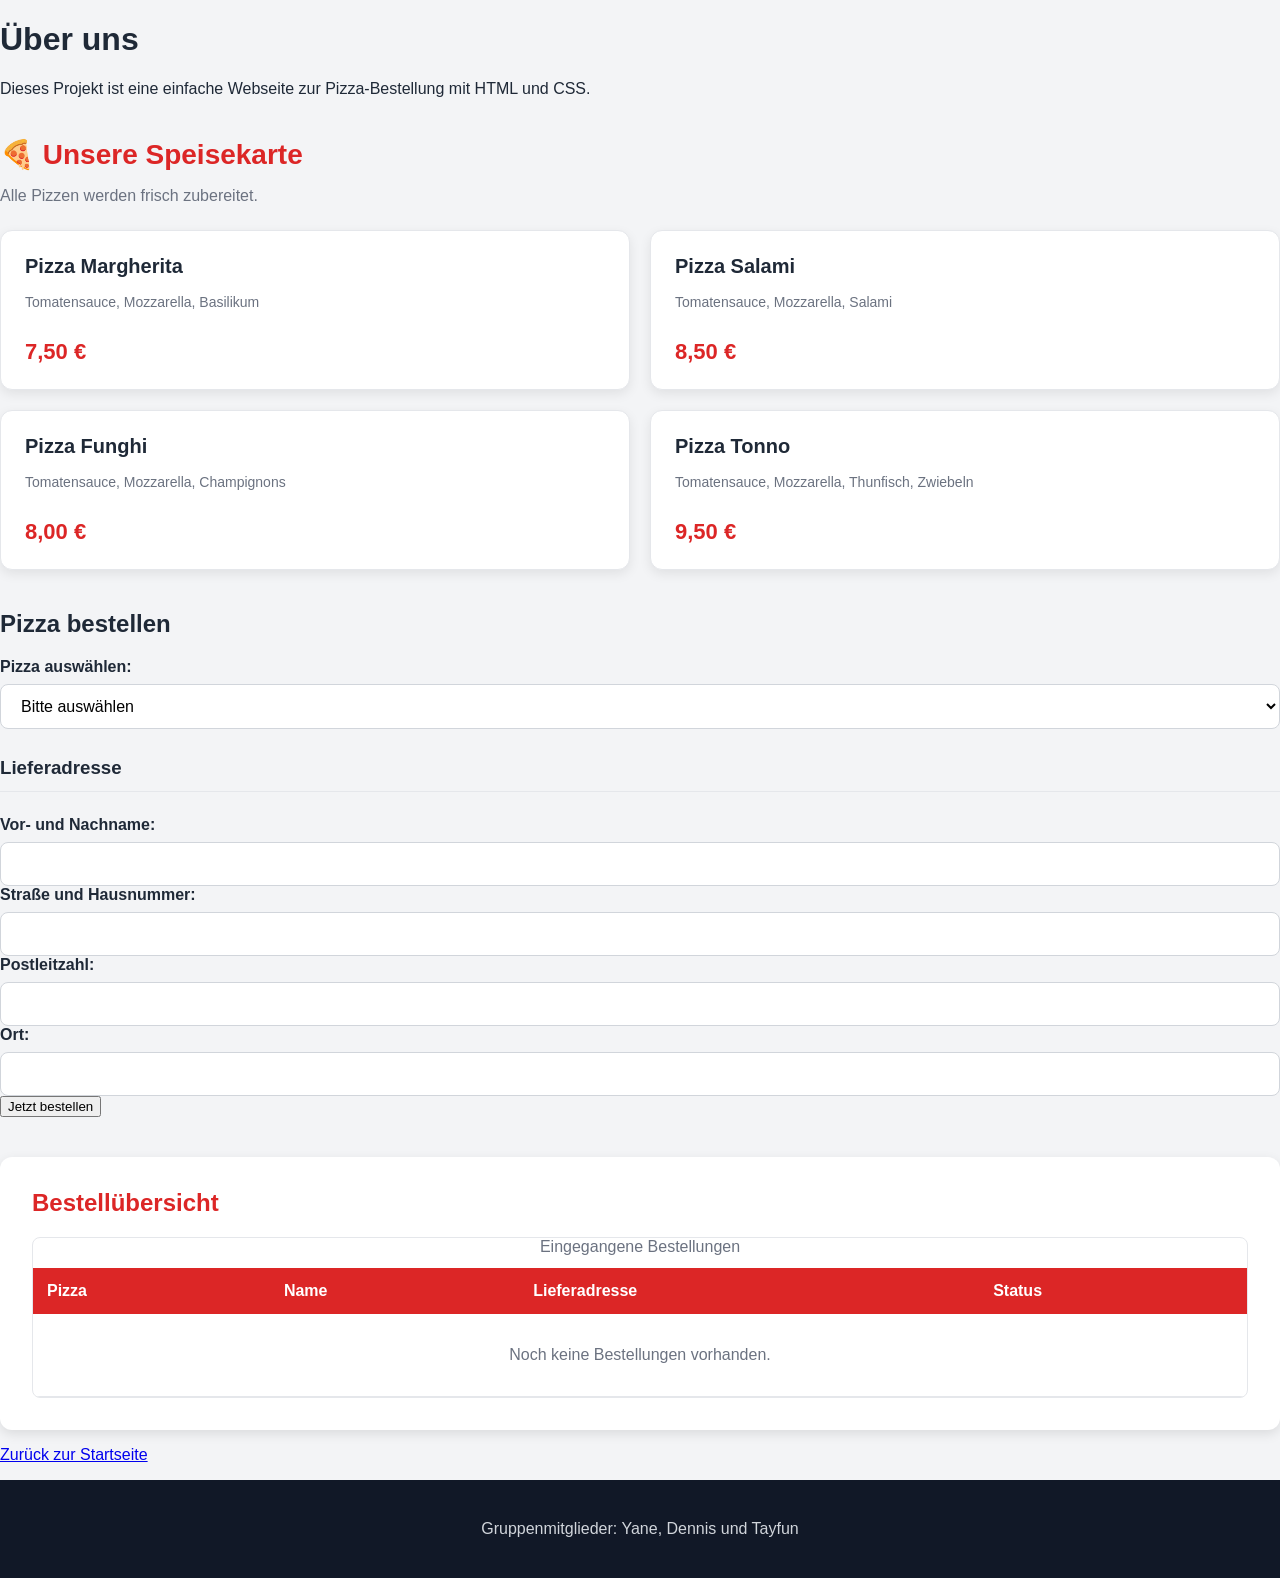
<file: index.html>
<!DOCTYPE html>
<html lang="de">
<head>
  <meta charset="UTF-8">
  <title>Über uns</title>
  <!-- Bindet style.css ein -->
  <link rel="stylesheet" href="style.css">
</head>
<body>
  <h1>Über uns</h1>

  <!-- Projektbeschreibung -->
  <p>Dieses Projekt ist eine einfache Webseite zur Pizza-Bestellung mit HTML und CSS.</p>

  <!-- Speisekarte -->
  <section class="speisekarte">
    <h2>🍕 Unsere Speisekarte</h2>
    <p>Alle Pizzen werden frisch zubereitet.</p>

    <div class="pizza-liste">

      <article class="pizza-karte">
        <h3>Pizza Margherita</h3>
        <p>Tomatensauce, Mozzarella, Basilikum</p>
        <span class="preis">7,50 €</span>
      </article>

      <article class="pizza-karte">
        <h3>Pizza Salami</h3>
        <p>Tomatensauce, Mozzarella, Salami</p>
        <span class="preis">8,50 €</span>
      </article>

      <article class="pizza-karte">
        <h3>Pizza Funghi</h3>
        <p>Tomatensauce, Mozzarella, Champignons</p>
        <span class="preis">8,00 €</span>
      </article>

      <article class="pizza-karte">
        <h3>Pizza Tonno</h3>
        <p>Tomatensauce, Mozzarella, Thunfisch, Zwiebeln</p>
        <span class="preis">9,50 €</span>
      </article>

    </div>
  </section>

  <!-- Bestellformular -->
  <h2>Pizza bestellen</h2>

  <form action="#" method="post">

    <!-- Pizza auswählen -->
    <div>
      <label for="pizza">Pizza auswählen:</label>
      <select id="pizza" name="pizza" required>
        <option value="">Bitte auswählen</option>
        <option value="margherita">Margherita – 7,50 €</option>
        <option value="salami">Salami – 8,50 €</option>
        <option value="funghi">Funghi – 8,00 €</option>
        <option value="tonno">Tonno – 9,50 €</option>
      </select>
    </div>

    <!-- Lieferadresse -->
    <h3>Lieferadresse</h3>

    <div>
      <label for="name">Vor- und Nachname:</label>
      <input type="text" id="name" name="name" required>
    </div>

    <div>
      <label for="strasse">Straße und Hausnummer:</label>
      <input type="text" id="strasse" name="strasse" required>
    </div>

    <div>
      <label for="plz">Postleitzahl:</label>
      <input type="text" id="plz" name="plz"
             pattern="[0-9]{5}" maxlength="5" required>
    </div>

    <div>
      <label for="ort">Ort:</label>
      <input type="text" id="ort" name="ort" required>
    </div>

    <!-- Bestellung absenden -->
    <button type="submit">Jetzt bestellen</button>

  </form>

  <!-- Anzeige der Bestellungen -->
  <section class="karte bestelluebersicht" aria-labelledby="bestellungen">
    <h2 id="bestellungen">Bestellübersicht</h2>

    <div class="tabellen-container">
      <table>
        <caption>Eingegangene Bestellungen</caption>
        <thead>
          <tr>
            <th scope="col">Pizza</th>
            <th scope="col">Name</th>
            <th scope="col">Lieferadresse</th>
            <th scope="col">Status</th>
          </tr>
        </thead>
        <tbody>
          <tr>
            <td class="leer" colspan="4">
              Noch keine Bestellungen vorhanden.
            </td>
          </tr>
        </tbody>
      </table>
    </div>
  </section>

  <!-- Link zurück zur Startseite -->
  <p>
    <a href="index.html">Zurück zur Startseite</a>
  </p>

  <footer>
    <p>Gruppenmitglieder: Yane, Dennis und Tayfun</p>
  </footer>
</body>
</html>
</file>
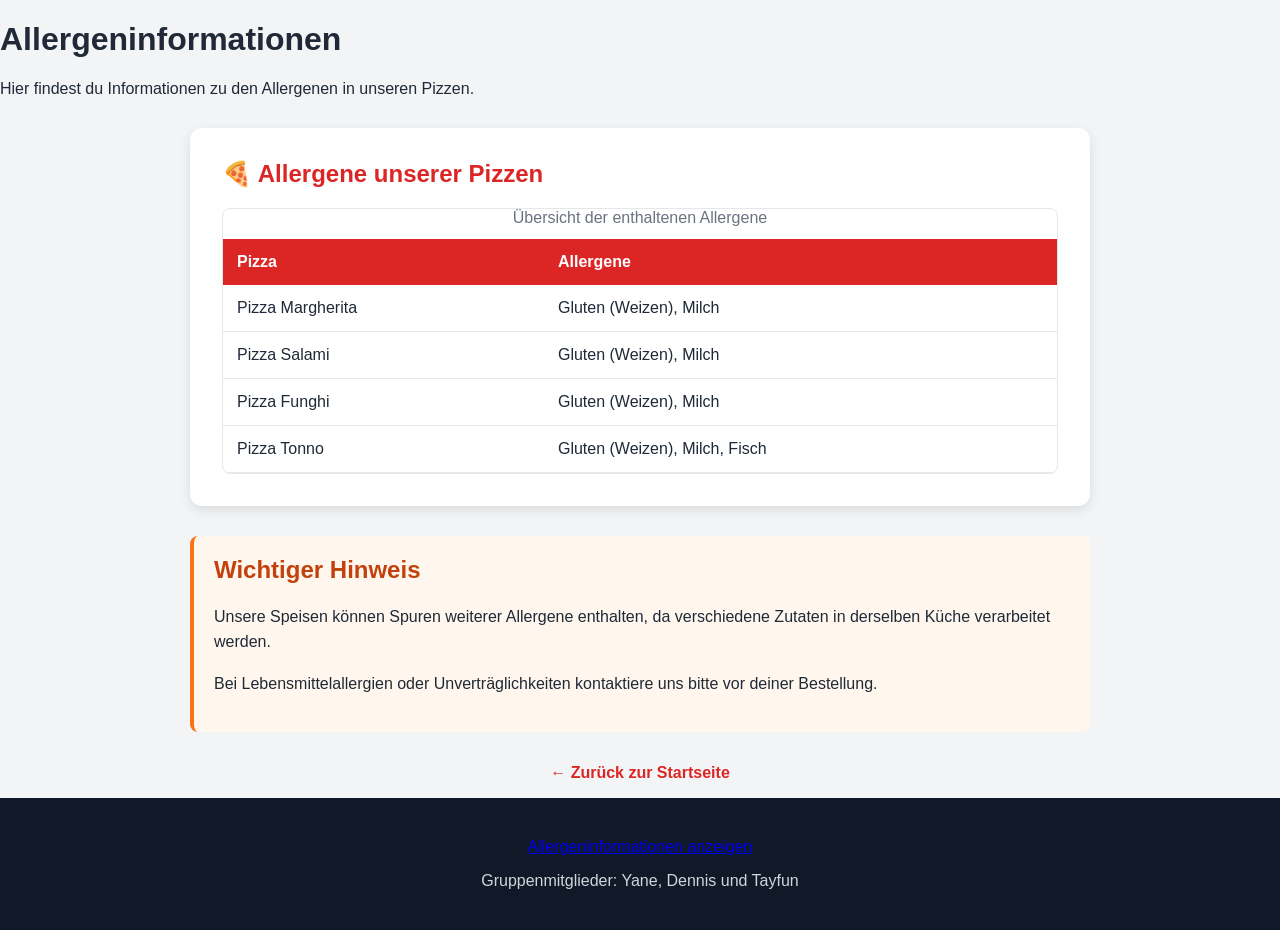
<file: allergene.html>
<!DOCTYPE html>
<html lang="de">
<head>
  <meta charset="UTF-8">
  <meta name="viewport" content="width=device-width, initial-scale=1.0">
  <title>Allergeninformationen</title>

  <!-- Externe CSS-Datei -->
  <link rel="stylesheet" href="style.css">
</head>
<body>

  <h1>Allergeninformationen</h1>

  <!-- Beschreibung -->
  <p>
    Hier findest du Informationen zu den Allergenen
    in unseren Pizzen.
  </p>

  <!-- Allergentabelle -->
  <section class="karte allergene">
    <h2>🍕 Allergene unserer Pizzen</h2>

    <div class="tabellen-container">
      <table>
        <caption>Übersicht der enthaltenen Allergene</caption>

        <thead>
          <tr>
            <th scope="col">Pizza</th>
            <th scope="col">Allergene</th>
          </tr>
        </thead>

        <tbody>
          <tr>
            <td>Pizza Margherita</td>
            <td>Gluten (Weizen), Milch</td>
          </tr>

          <tr>
            <td>Pizza Salami</td>
            <td>Gluten (Weizen), Milch</td>
          </tr>

          <tr>
            <td>Pizza Funghi</td>
            <td>Gluten (Weizen), Milch</td>
          </tr>

          <tr>
            <td>Pizza Tonno</td>
            <td>Gluten (Weizen), Milch, Fisch</td>
          </tr>
        </tbody>
      </table>
    </div>
  </section>

  <!-- Zusätzliche Hinweise -->
  <section class="allergen-hinweis">
    <h2>Wichtiger Hinweis</h2>

    <p>
      Unsere Speisen können Spuren weiterer Allergene
      enthalten, da verschiedene Zutaten in derselben
      Küche verarbeitet werden.
    </p>

    <p>
      Bei Lebensmittelallergien oder Unverträglichkeiten
      kontaktiere uns bitte vor deiner Bestellung.
    </p>
  </section>

  <!-- Navigation -->
  <p class="zurueck">
    <a href="index.html">← Zurück zur Startseite</a>
  </p>

  <!-- Fußbereich -->
  <footer>
    <!-- Link zu den Allergeninformationen -->
    <p>
      <a href="info.html">Allergeninformationen anzeigen</a>
    </p>
    <p>Gruppenmitglieder: Yane, Dennis und Tayfun</p>
  </footer>

</body>
</html>
</file>
<file: style.css>
/* Grundlayout */
* {
  box-sizing: border-box;
}

body {
  margin: 0;
  font-family: Arial, sans-serif;
  background-color: #f3f4f6;
  color: #1f2937;
}

/* Kopfbereich */
header {
  background-color: #dc2626;
  color: white;
  text-align: center;
  padding: 32px 20px;
}

header h1 {
  margin: 0;
  font-size: 36px;
}

header p {
  margin-top: 12px;
}

/* Hauptcontainer */
.container {
  max-width: 900px;
  margin: 0 auto;
  padding: 40px 20px;
}

/* Projektbeschreibung */
.beschreibung {
  text-align: center;
  margin-bottom: 32px;
}

.beschreibung p {
  color: #6b7280;
}

/* Weiße Karten */
.karte {
  background-color: white;
  padding: 32px;
  border-radius: 12px;
  box-shadow: 0 4px 12px rgba(0, 0, 0, 0.1);
}

.karte h2 {
  color: #dc2626;
  margin-top: 0;
}

/* Formular */
.formularfeld {
  margin-bottom: 20px;
}

label {
  display: block;
  margin-bottom: 8px;
  font-weight: bold;
}

input,
select {
  width: 100%;
  padding: 12px 16px;
  border: 1px solid #d1d5db;
  border-radius: 8px;
  font-size: 16px;
  background-color: white;
}

/* Eingabefeld aktiv */
input:focus,
select:focus {
  outline: none;
  border-color: #ef4444;
  box-shadow: 0 0 0 3px #fee2e2;
}

/* Lieferadresse */
form h3 {
  padding-bottom: 12px;
  border-bottom: 1px solid #e5e7eb;
  margin-top: 28px;
  margin-bottom: 24px;
}

/* PLZ und Ort nebeneinander */
.adresszeile {
  display: grid;
  grid-template-columns: 1fr 1fr;
  gap: 16px;
}

/* Bestellbutton */
.bestellbutton {
  width: 100%;
  padding: 14px;
  background-color: #dc2626;
  color: white;
  border: none;
  border-radius: 8px;
  font-size: 16px;
  font-weight: bold;
  cursor: pointer;
  transition: background-color 0.2s;
}

.bestellbutton:hover {
  background-color: #b91c1c;
}

/* Bestellübersicht */
.bestelluebersicht {
  margin-top: 40px;
}

.tabellen-container {
  overflow-x: auto;
  border: 1px solid #e5e7eb;
  border-radius: 8px;
  background-color: white;
}

table {
  width: 100%;
  min-width: 560px;
  border-collapse: collapse;
  text-align: left;
}

caption {
  margin-bottom: 12px;
  color: #6b7280;
}

th {
  background-color: #dc2626;
  color: white;
  padding: 14px;
}

td {
  padding: 14px;
  border-bottom: 1px solid #e5e7eb;
}

tbody tr:hover {
  background-color: #f9fafb;
}

.leer {
  text-align: center;
  color: #6b7280;
  padding: 32px;
}

/* Zurück-Link */
.zurueck {
  margin-top: 32px;
  text-align: center;
}

.zurueck a {
  color: #dc2626;
  text-decoration: none;
  font-weight: bold;
}

.zurueck a:hover {
  text-decoration: underline;
}

/* Fußbereich */
footer {
  background-color: #111827;
  color: #d1d5db;
  text-align: center;
  padding: 24px;
}

/* Anpassung für Smartphones */
@media (max-width: 600px) {
  .adresszeile {
    grid-template-columns: 1fr;
  }

  .karte {
    padding: 20px;
  }

  header h1 {
    font-size: 28px;
  }
}


/* Speisekarte */
.speisekarte {
  margin: 40px 0;
}

.speisekarte h2 {
  color: #dc2626;
  font-size: 28px;
  margin-bottom: 10px;
}

.speisekarte > p {
  color: #6b7280;
  margin-bottom: 25px;
}

/* Pizzen als Karten nebeneinander */
.pizza-liste {
  display: grid;
  grid-template-columns: repeat(2, 1fr);
  gap: 20px;
}

/* Einzelne Pizza-Karte */
.pizza-karte {
  background-color: white;
  padding: 24px;
  border-radius: 12px;
  border: 1px solid #e5e7eb;
  box-shadow: 0 4px 12px rgba(0, 0, 0, 0.08);
  transition: transform 0.2s, box-shadow 0.2s;
}

/* Hover-Effekt */
.pizza-karte:hover {
  transform: translateY(-4px);
  box-shadow: 0 8px 20px rgba(0, 0, 0, 0.12);
}

/* Pizza-Name */
.pizza-karte h3 {
  margin-top: 0;
  margin-bottom: 10px;
  font-size: 20px;
  color: #1f2937;
}

/* Zutaten */
.pizza-karte p {
  color: #6b7280;
  font-size: 14px;
  line-height: 1.5;
}

/* Preis */
.preis {
  display: inline-block;
  margin-top: 12px;
  color: #dc2626;
  font-size: 22px;
  font-weight: bold;
}

/* Responsive Design */
@media (max-width: 600px) {
  .pizza-liste {
    grid-template-columns: 1fr;
  }
}


/* Allergeninformationen */
.allergene {
  max-width: 900px;
  margin: 30px auto;
}

/* Zusätzlicher Allergenhinweis */
.allergen-hinweis {
  max-width: 900px;
  margin: 30px auto;
  padding: 20px;
  background-color: #fff7ed;
  border-left: 4px solid #f97316;
  border-radius: 8px;
}

.allergen-hinweis h2 {
  margin-top: 0;
  color: #c2410c;
}

.allergen-hinweis p {
  line-height: 1.6;
}
</file>
